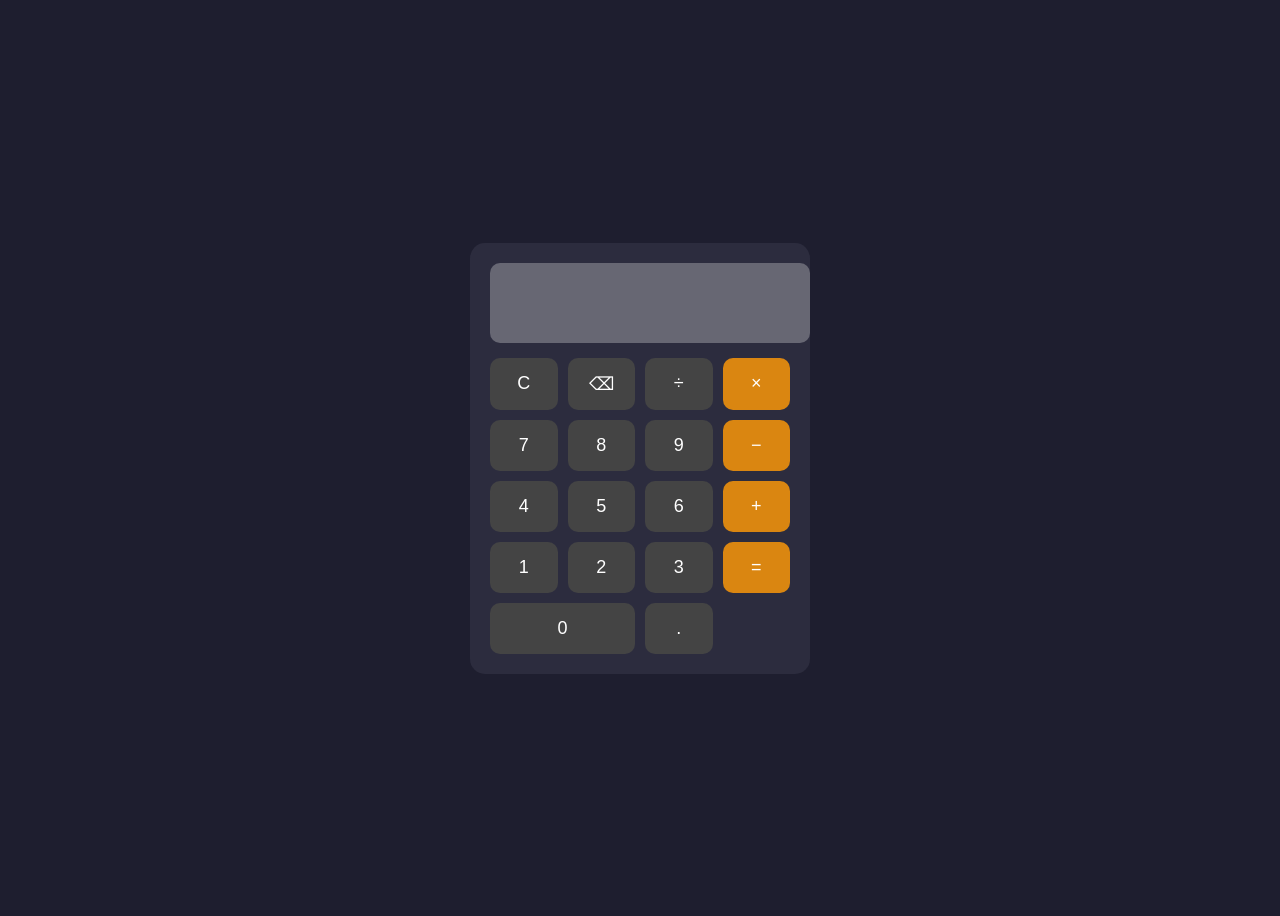
<file: calculater/index.html>
<!DOCTYPE html>
<html lang="en">
<head>
    <meta charset="UTF-8">
    <title>Calculator</title>
    <link rel="stylesheet" href="style.css">
</head>
<body>

<div class="calculator">
    <input type="text" id="display" disabled>

    <div class="buttons">
        <button onclick="clearDisplay()">C</button>
        <button onclick="deleteLast()">⌫</button>
        <button onclick="appendValue('/')">÷</button>
        <button onclick="appendValue('*')">×</button>

        <button onclick="appendValue('7')">7</button>
        <button onclick="appendValue('8')">8</button>
        <button onclick="appendValue('9')">9</button>
        <button onclick="appendValue('-')">−</button>

        <button onclick="appendValue('4')">4</button>
        <button onclick="appendValue('5')">5</button>
        <button onclick="appendValue('6')">6</button>
        <button onclick="appendValue('+')">+</button>

        <button onclick="appendValue('1')">1</button>
        <button onclick="appendValue('2')">2</button>
        <button onclick="appendValue('3')">3</button>
        <button onclick="calculate()">=</button>

        <button class="zero" onclick="appendValue('0')">0</button>
        <button onclick="appendValue('.')">.</button>
    </div>
</div>

<script src="script.js"></script>
</body>
</html>
</file>
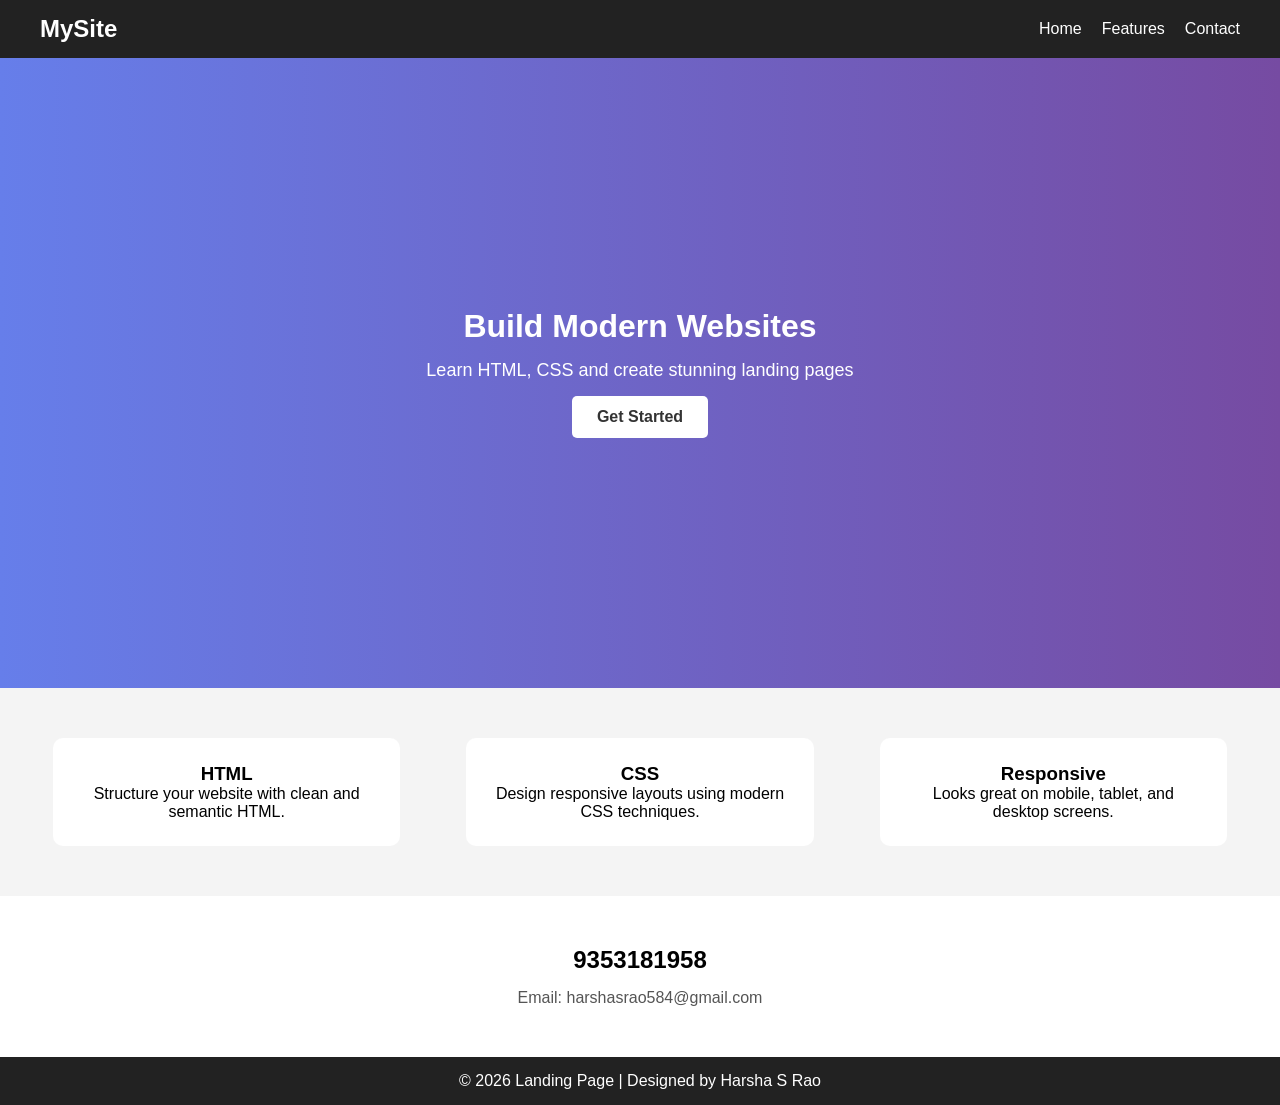
<file: LandingPage/index.html>
<!DOCTYPE html>
<html lang="en">
<head>
    <meta charset="UTF-8">
    <title>Landing Page</title>
    <meta name="viewport" content="width=device-width, initial-scale=1.0">
    <link rel="stylesheet" href="style.css">
</head>
<body>

<!-- Navigation -->
<nav>
    <h2 class="logo">MySite</h2>
    <ul>
        <li><a href="#home">Home</a></li>
        <li><a href="#features">Features</a></li>
        <li><a href="#contact">Contact</a></li>
    </ul>
</nav>

<!-- Hero Section -->
<header class="hero" id="home">
    <h1>Build Modern Websites</h1>
    <p>Learn HTML, CSS and create stunning landing pages</p>
    <a href="#features" class="btn">Get Started</a>
</header>

<!-- Features Section -->
<section class="features" id="features">
    <div class="card">
        <h3>HTML</h3>
        <p>Structure your website with clean and semantic HTML.</p>
    </div>

    <div class="card">
        <h3>CSS</h3>
        <p>Design responsive layouts using modern CSS techniques.</p>
    </div>

    <div class="card">
        <h3>Responsive</h3>
        <p>Looks great on mobile, tablet, and desktop screens.</p>
    </div>
</section>

<!-- Contact Section -->
<section class="about" id="contact">
    <h2>9353181958</h2>
    <p>Email: harshasrao584@gmail.com</p>
</section>

<!-- Footer -->
<footer>
    <p>© 2026 Landing Page | Designed by Harsha S Rao</p>
</footer>

</body>
</html>
</file>
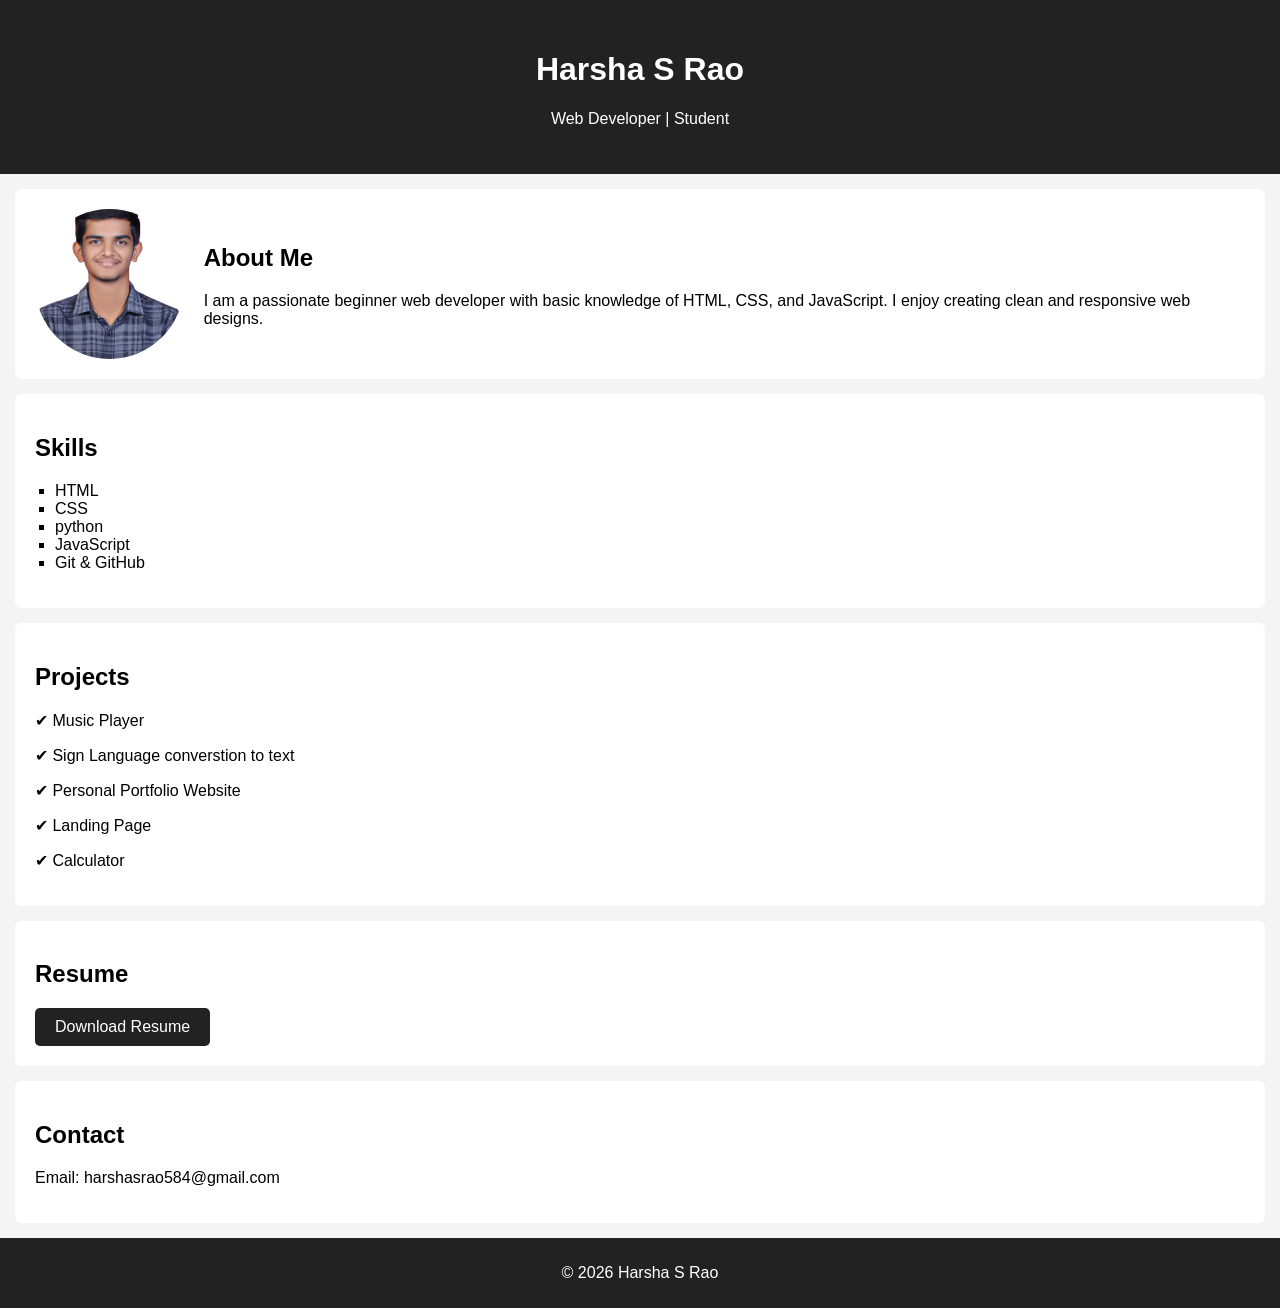
<file: Portfolio/index.html>
<!DOCTYPE html>
<html lang="en">
<head>
    <meta charset="UTF-8">
    <title>Personal Portfolio</title>
    <link rel="stylesheet" href="style.css">
</head>
<body>

<header>
    <h1>Harsha S Rao</h1>
    <p>Web Developer | Student</p>
</header>

<section class="about">
    <img src="profile.jpeg" alt="Profile Photo">
    <div>
        <h2>About Me</h2>
        <p>
            I am a passionate beginner web developer with basic knowledge of
            HTML, CSS, and JavaScript. I enjoy creating clean and responsive
            web designs.
        </p>
    </div>
</section>

<section class="skills">
    <h2>Skills</h2>
    <ul>
        <li>HTML</li>
        <li>CSS</li>
        <li>python</li>
        <li>JavaScript</li>
        <li>Git & GitHub</li>
    </ul>
</section>

<section class="projects">
    <h2>Projects</h2>
    <p>✔ Music Player</p>
    <p>✔ Sign Language converstion to text</p>
    <p>✔ Personal Portfolio Website</p>
    <p>✔ Landing Page</p>
    <p>✔ Calculator</p>
</section>

<section class="resume">
    <h2>Resume</h2>
    <a href="resume.pdf" download class="btn">Download Resume</a>
</section>

<section class="9353181958">
    <h2>Contact</h2>
    <p>Email: harshasrao584@gmail.com</p>
</section>

<footer>
    <p>© 2026 Harsha S Rao</p>
</footer>

</body>
</html>
</file>
<file: calculater/style.css>
body {
    display: flex;
    justify-content: center;
    align-items: center;
    height: 100vh;
    background: #1e1e2f;
    font-family: Arial, sans-serif;
}

.calculator {
    background: #2c2c3e;
    padding: 20px;
    border-radius: 15px;
    width: 300px;
}

#display {
    width: 100%;
    height: 60px;
    font-size: 24px;
    margin-bottom: 15px;
    text-align: right;
    padding: 10px;
    border: none;
    border-radius: 10px;
}

.buttons {
    display: grid;
    grid-template-columns: repeat(4, 1fr);
    gap: 10px;
}

button {
    padding: 15px;
    font-size: 18px;
    border: none;
    border-radius: 10px;
    cursor: pointer;
    background: #444;
    color: white;
}

button:hover {
    background: #f7f5f5;
}

.zero {
    grid-column: span 2;
}

button:nth-child(4n) {
    background: #da8611;
}
</file>
<file: LandingPage/style.css>
* {
    margin: 0;
    padding: 0;
    box-sizing: border-box;
    font-family: Arial, sans-serif;
}

/* Navigation */
nav {
    display: flex;
    justify-content: space-between;
    align-items: center;
    padding: 15px 40px;
    background: #222;
}

nav .logo {
    color: white;
}

nav ul {
    list-style: none;
    display: flex;
}

nav ul li {
    margin-left: 20px;
}

nav ul li a {
    color: white;
    text-decoration: none;
}

/* Hero Section */
.hero {
    height: 70vh;
    background: linear-gradient(to right, #667eea, #764ba2);
    color: white;
    display: flex;
    flex-direction: column;
    justify-content: center;
    align-items: center;
    text-align: center;
    padding: 20px;
}

.hero p {
    margin: 15px 0;
    font-size: 18px;
}

.btn {
    padding: 12px 25px;
    background: white;
    color: #333;
    text-decoration: none;
    border-radius: 5px;
    font-weight: bold;
}

/* Features */
.features {
    display: flex;
    justify-content: space-around;
    padding: 50px 20px;
    background: #f4f4f4;
}

.card {
    background: white;
    padding: 25px;
    width: 28%;
    text-align: center;
    border-radius: 10px;
    transition: transform 0.3s, box-shadow 0.3s;
}

.card:hover {
    transform: translateY(-10px);
    box-shadow: 0 10px 20px rgba(0,0,0,0.2);
}

/* About */
.about {
    padding: 50px 30px;
    text-align: center;
}

.about p {
    max-width: 700px;
    margin: auto;
    margin-top: 15px;
    color: #555;
}

/* Footer */
footer {
    background: #222;
    color: white;
    text-align: center;
    padding: 15px;
}

/* Responsive */
@media (max-width: 768px) {
    .features {
        flex-direction: column;
        align-items: center;
    }

    .card {
        width: 80%;
        margin-bottom: 20px;
    }

    nav {
        flex-direction: column;
    }
}
html {
    scroll-behavior: smooth;
}
</file>
<file: Portfolio/style.css>
body {
    font-family: Arial, sans-serif;
    margin: 0;
    background: #f4f4f4;
}

header {
    background: #222;
    color: white;
    text-align: center;
    padding: 30px;
}

section {
    background: white;
    margin: 15px;
    padding: 20px;
    border-radius: 6px;
}

.about {
    display: flex;
    align-items: center;
    gap: 20px;
}

.about img {
    width: 150px;
    height: 150px;
    border-radius: 50%;
    object-fit: cover;
}

.skills ul {
    list-style: square;
    padding-left: 20px;
}

.btn {
    display: inline-block;
    background: #222;
    color: white;
    padding: 10px 20px;
    text-decoration: none;
    border-radius: 5px;
}

.btn:hover {
    background: #444;
}

footer {
    background: #222;
    color: white;
    text-align: center;
    padding: 10px;
}
</file>
